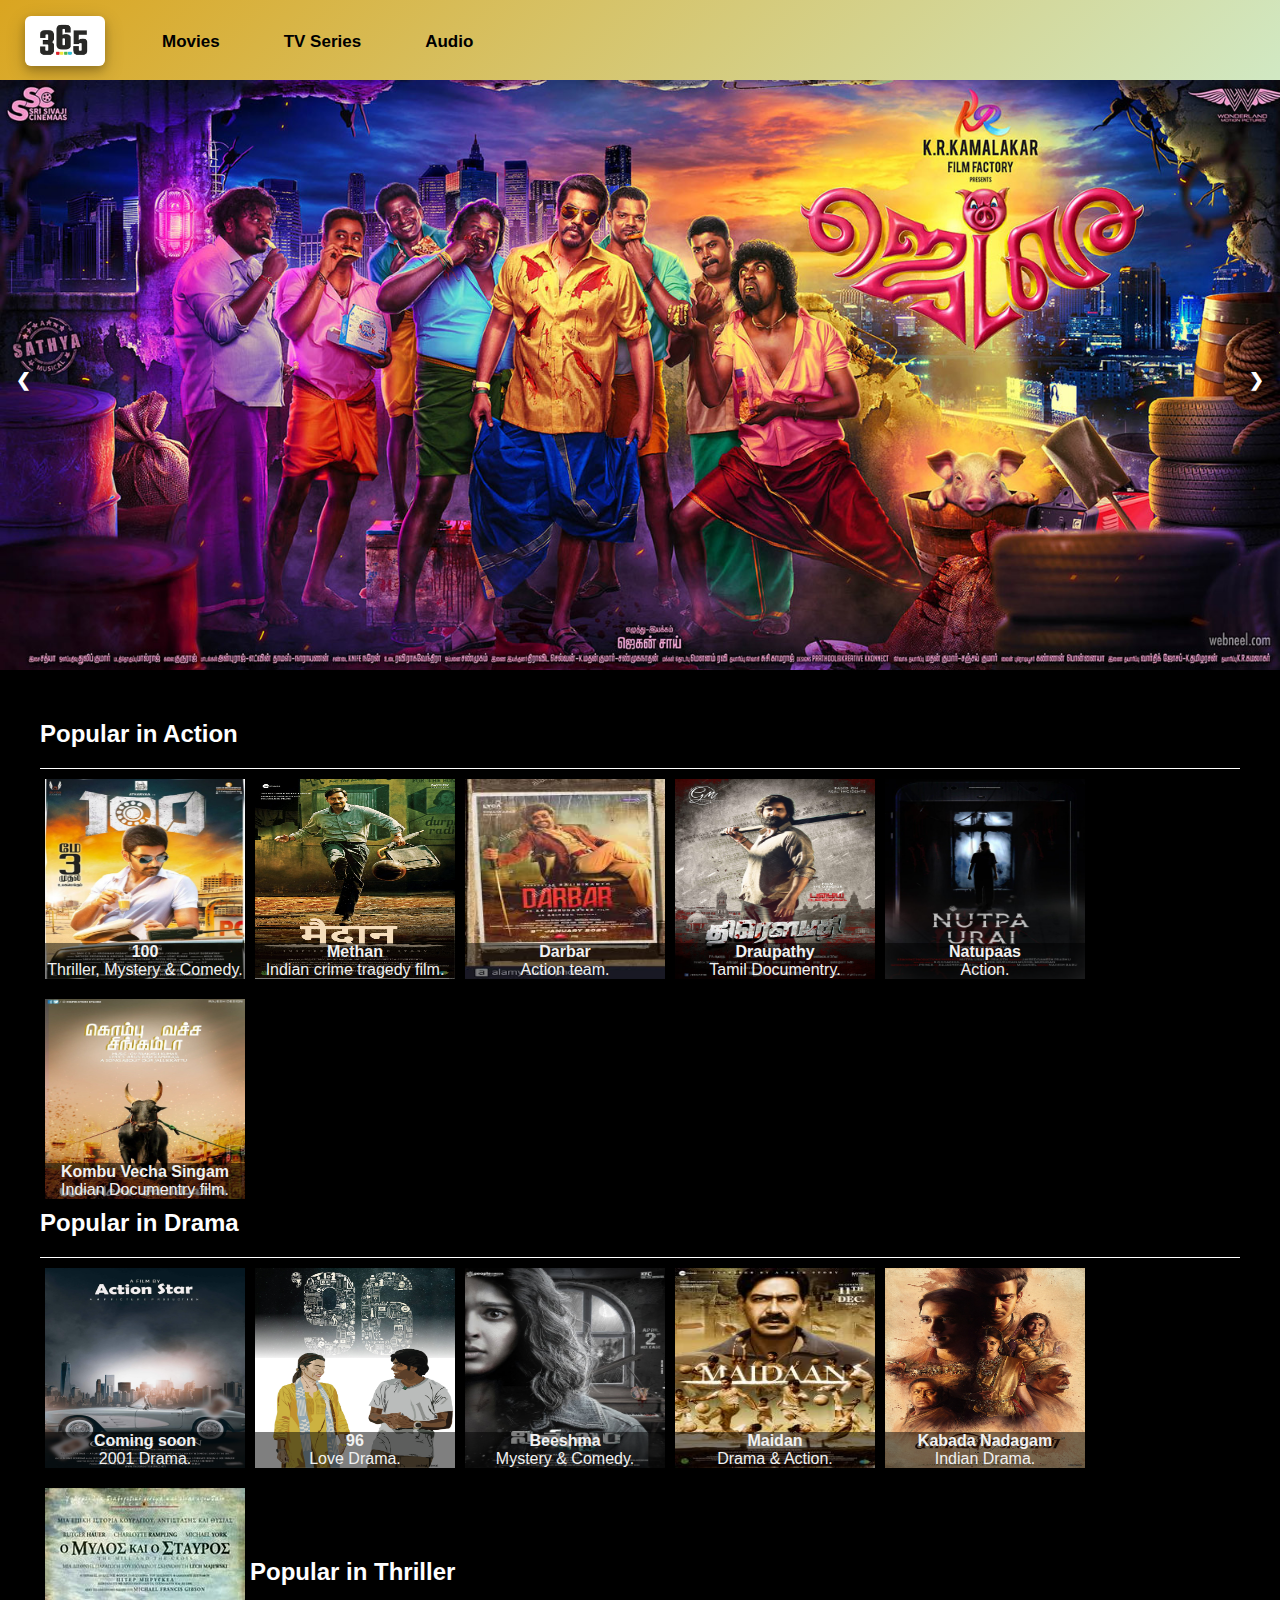
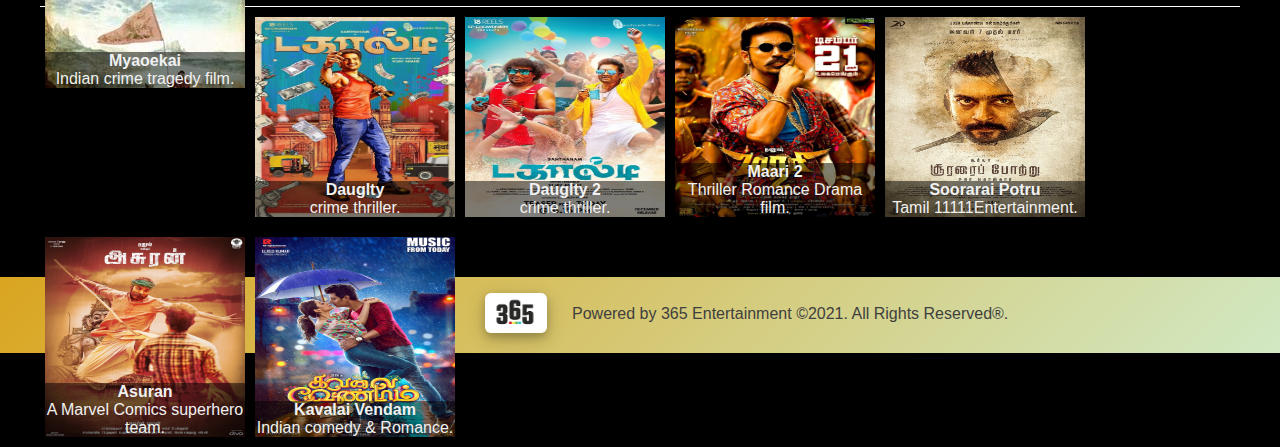
<file: index.html>
<html>

  <head><meta charset=utf-8">
    <title>365 Entertainment</title>
    <meta name="viewport" content="width=device-width, initial-scale=1">
    <link rel="icon" href="images/365ep.jpg" type="image/png" sizes="16x20">
    <link rel="stylesheet" type="text/css" href="365.css">

  </head>

  <body>

    <div class="container">

      <header>

        <div class="navigation">

          <a class="links" href=""><img class="logo" src="images/365.jpg" alt="365ep Entertainment Portal"/></a>
          <a class="links text" href="movies.html">Movies</a>
          <a class="links text" href="#tv_series">TV Series</a>
          <a class="links text" href="#audio">Audio</a>



        </div>

        <div class="bar"></div>

      </header>


      <div class="content">

        <div class="head-content">

          <div class="slideshow-container">
            <div class="slides">
              <img src="images/01.jpg" alt="hero carousel">
            </div>

            <div class="slides">
              <img src="images/02.jpg" alt="hero carousel">
            </div>

            <div class="slides">
              <img src="images/03.jpg" alt="hero carousel">
            </div>

            <div class="slides">
              <img src="images/04.jpg" alt="hero carousel">
            </div>

            <div class="slides">
              <img src="images/05.jpg" alt="hero carousel">
            </div>

            <a class="prev" onclick="plusSlides(-1, 0)">&#10094;</a>
            <a class="next" onclick="plusSlides(1, 0)">&#10095;</a>
          </div>

        </div>




        <div id="media-carousel-container">

          <div id="media-holder-action">
            <div class="popular-heading">
              <h2>Popular in Action</h2>
            </div>

            <div id="image-container-action">
              <div class="media-carousel">
                <img src="images/1.jpg" alt="hero carousel" width=200 height=200 />
                <div class="overlay"><b>100</b><br/>Thriller, Mystery & Comedy.</div>
              </div>
              <div class="media-carousel">
                <img src="images/2.jpg" alt="hero carousel" width=200 height=200 />
                <div class="overlay"><b>Methan</b><br/>Indian crime tragedy film.</div>
              </div>
              <div class="media-carousel">
                <img src="images/3.jpg" alt="hero carousel" width=200 height=200 />
                <div class="overlay"><b>Darbar</b><br/>Action team.</div>
              </div>
              <div class="media-carousel">
                <img src="images/4.jpg" alt="hero carousel" width=200 height=200 />
                <div class="overlay"><b>Draupathy</b><br/>Tamil Documentry.</div>
              </div>
              <div class="media-carousel">
                <img src="images/5.jpg" alt="hero carousel" width=200 height=200 />
                <div class="overlay"><b>Natupaas</b><br/>Action.</div>
              </div>
              <div class="media-carousel">
                <img src="images/6.jpg" alt="hero carousel" width=200 height=200 />
                <div class="overlay"><b>Kombu Vecha Singam</b><br/>Indian Documentry film.</div>
              </div>
            </div>
          </div>


          <div id="media-holder-drama">
            <div class="popular-heading">
              <h2>Popular in Drama</h2>
            </div>
            <div id="image-container-drama">
              <div class="media-carousel">
                <img src="images/7.jpg" alt="hero carousel" width=200 height=200 />
                <div class="overlay"><b>Coming soon</b><br/>2001 Drama.</div>
              </div>
              <div class="media-carousel">
                <img src="images/8.jpg" alt="hero carousel" width=200 height=200 />
                <div class="overlay"><b>96</b><br/>Love Drama.</div>
              </div>
              <div class="media-carousel">
                <img src="images/9.jpg" alt="hero carousel" width=200 height=200 />
                <div class="overlay"><b>Beeshma</b><br/>Mystery & Comedy.</div>
              </div>
              <div class="media-carousel">
                <img src="images/10.jpg" alt="hero carousel" width=200 height=200 />
                <div class="overlay"><b>Maidan</b><br/>Drama & Action.</div>
              </div>
              <div class="media-carousel">
                <img src="images/11.jpg" alt="hero carousel" width=200 height=200 />
                <div class="overlay"><b>Kabada Nadagam</b><br/>Indian Drama.</div>
              </div>
              <div class="media-carousel">
                <img src="images/12.jpg" alt="hero carousel" width=200 height=200 />
                <div class="overlay"><b>Myaoekai</b><br/>Indian crime tragedy film.</div>
              </div>
            </div>
          </div>

          <div id="media-holder-thriller">
            <div class="popular-heading">
              <h2>Popular in Thriller</h2>
            </div>
            <div id="image-container-scifi">
              <div class="media-carousel">
                <img src="images/13.jpg" alt="hero carousel" width=200 height=200 />
                <div class="overlay"><b>Dauglty</b><br/>crime thriller.</div>
              </div>
              <div class="media-carousel">
                <img src="images/14.jpg" alt="hero carousel" width=200 height=200 />
                <div class="overlay"><b>Dauglty 2</b><br/>crime thriller.</div>
              </div>
              <div class="media-carousel">
                <img src="images/15.jpg" alt="hero carousel" width=200 height=200 />
                <div class="overlay"><b>Maari 2</b><br/>Thriller Romance Drama film.</div>
              </div>
              <div class="media-carousel">
                <img src="images/16.jpg" alt="hero carousel" width=200 height=200 />
                <div class="overlay"><b>Soorarai Potru</b><br/>Tamil 11111Entertainment.</div>
              </div>
              <div class="media-carousel">
                <img src="images/17.jpg" alt="hero carousel" width=200 height=200 />
                <div class="overlay"><b>Asuran</b><br/>A Marvel Comics superhero team.</div>
              </div>
              <div class="media-carousel">
                <img src="images/18.jpg" alt="hero carousel" width=200 height=200 />
                <div class="overlay"><b>Kavalai Vendam</b><br/>Indian comedy & Romance.</div>
              </div>
            </div>
          </div>

        </div>

      </div>


      <footer>

        <div class="copyright">
          <a class="links" href="index.html"><img class="logo" src="images/365.jpg" alt="365ep Entertainment Portal"/></a>
          <div class="text">Powered by 365 Entertainment &#169;2021. All Rights Reserved&#174;.</div>
        </div>

      </footer>

    </div>


    <script type="text/javascript" src="js/main.js"></script>
    <script type="text/javascript">
      $(document).ready(function () {
          $("body").on("contextmenu",function(e){
              return false;
          });
      });
    </script>
  </body>

</html>
</file>
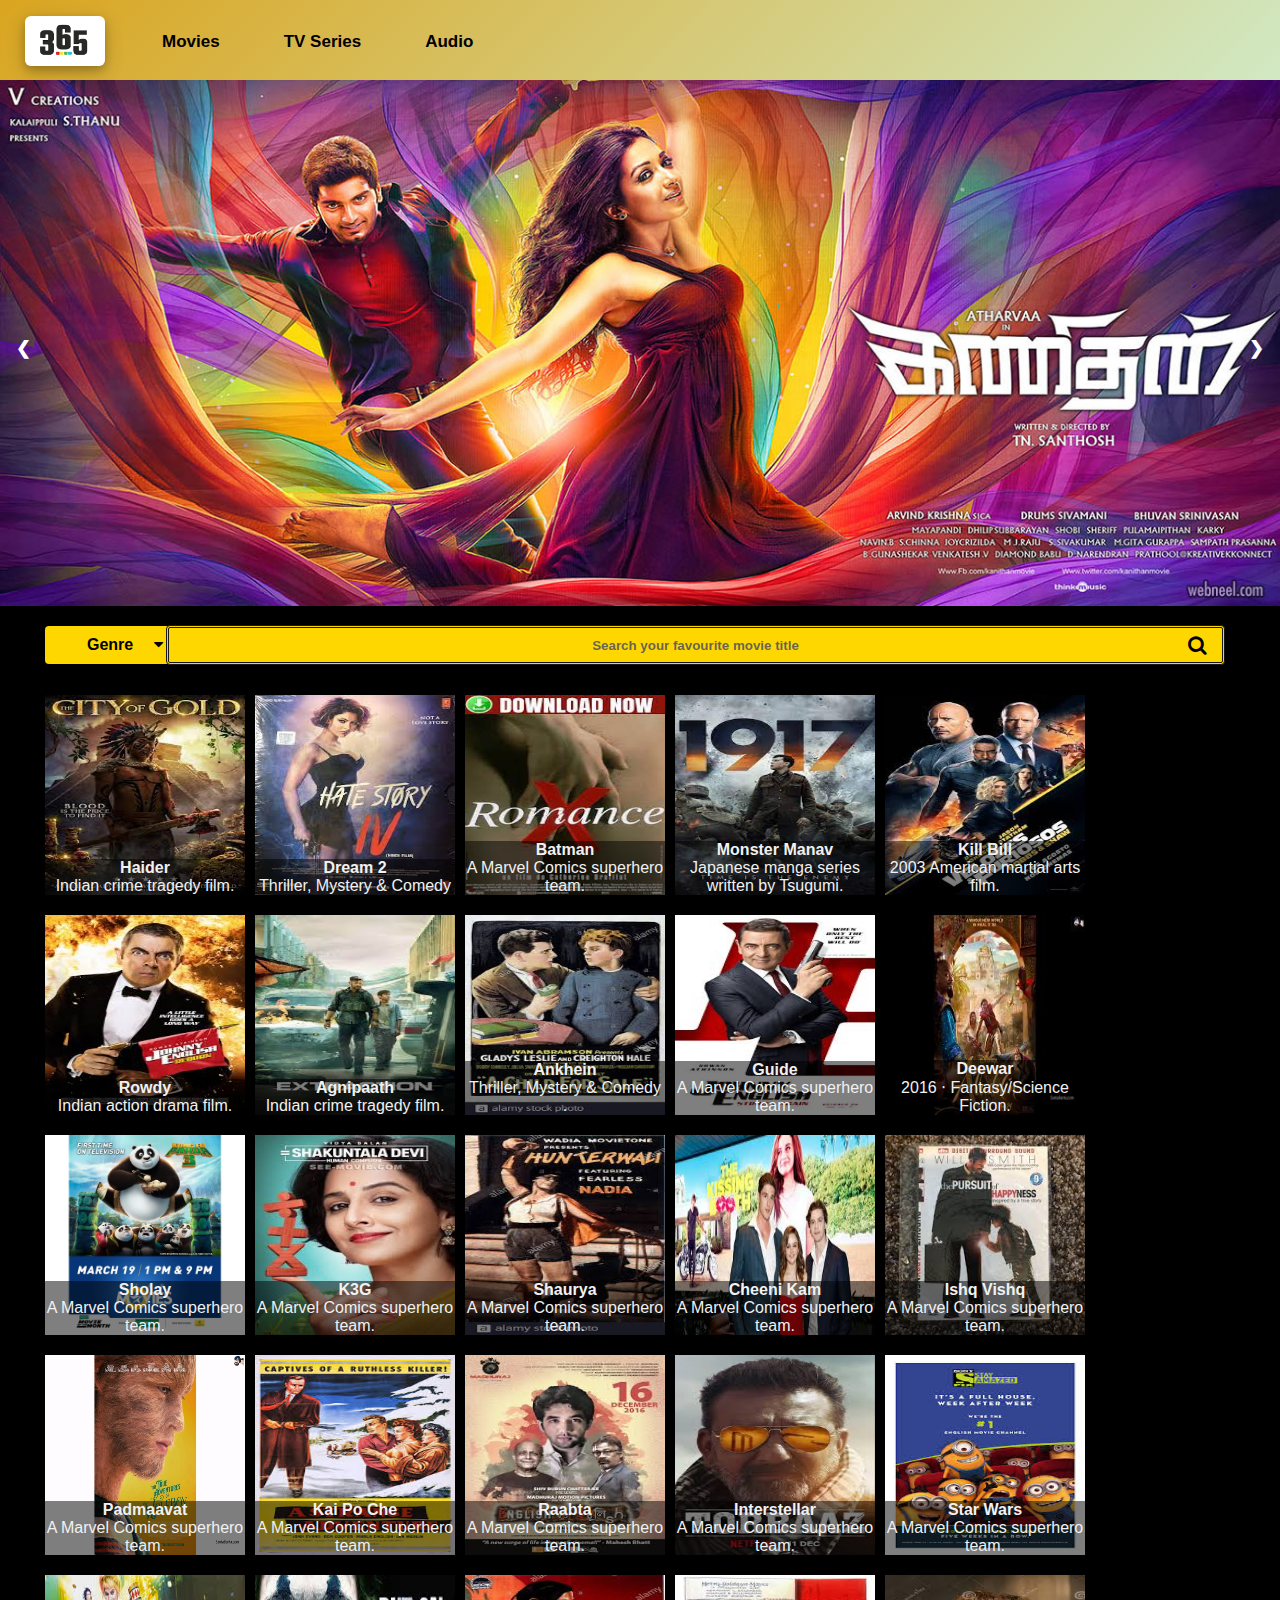
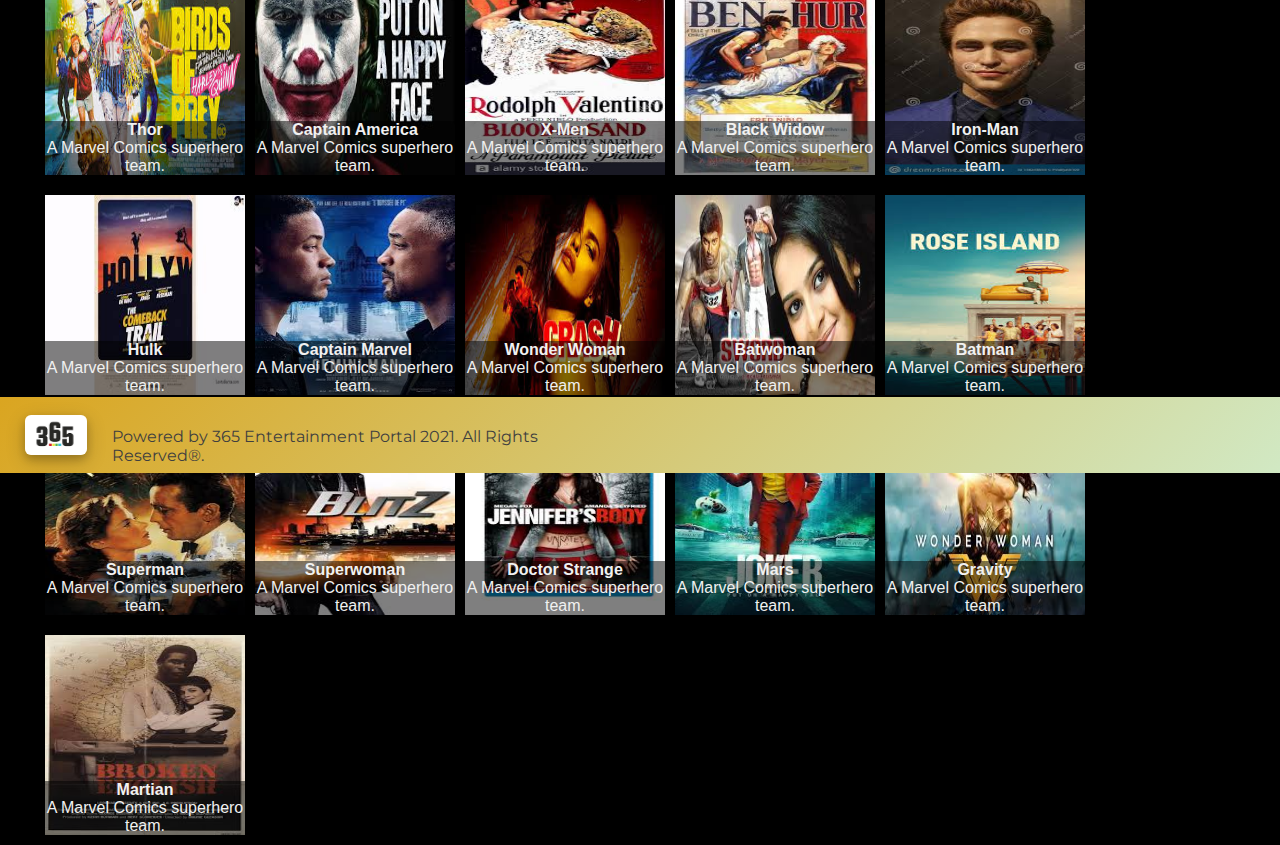
<file: movies.html>
<html>

  <head>
    <title>365 Entertainment Portal</title>
    <meta name="viewport" content="width=device-width, initial-scale=1">
    <link rel="icon" href="mov img/365ep.jpg" type="image/png" sizes="16x20">
    <link href='https://fonts.googleapis.com/css?family=Montserrat' rel='stylesheet'>
    <link rel="stylesheet" href="https://cdnjs.cloudflare.com/ajax/libs/font-awesome/4.7.0/css/font-awesome.min.css">
    <link rel="stylesheet" type="text/css" href="3651.css">


  </head>

  <body>

    <div class="container">

      <header>

        <div class="navigation">

          <a class="links" href="index.html"><img class="logo" src="mov img/365.jpg" alt="365 Entertainment Portal"/></a>
          <a class="links text" href="#">Movies</a>
          <a class="links text" href="#tv_series">TV Series</a>
          <a class="links text" href="#audio">Audio</a>


        </div>

        <div class="bar"></div>

      </header>

      <div class="content">

        <div class="head-content">

          <div class="slideshow-container">
            <div class="slides">
              <img src="mov img/02.jpg" alt="hero carousel">
            </div>

            <div class="slides">
              <img src="mov img/03.jpg" alt="hero carousel">
            </div>

            <div class="slides">
              <img src="mov img/01.jpg" alt="hero carousel">
            </div>

            <div class="slides">
              <img src="mov img/05.jpg" alt="hero carousel">
            </div>

            <div class="slides">
              <img src="mov img/01.jpg" alt="hero carousel">
            </div>

            <a class="prev" onclick="plusSlides(-1, 0)">&#10094;</a>
            <a class="next" onclick="plusSlides(1, 0)">&#10095;</a>
          </div>

        </div>


        <div class="dropdown">
          <button class="dropbtn"><span id="genreText">Genre</span><i class="fa fa-caret-down"></i></button>
          <div class="dropdown-content">
            <a onclick="getMediaPosters(this.text)">All</a>
            <a onclick="getMediaPosters(this.text)">Action</a>
            <a onclick="getMediaPosters(this.text)">Drama</a>
            <a onclick="getMediaPosters(this.text)">Thriller</a>
          </div>

        </div>


        <div class="search-container">
          <form onsubmit="javascript:return false;">
            <input type="text" class="input-medium search-query" placeholder="Search your favourite movie title" name="search" oninput="updateResults()">

            <div class="search-container-button">
              <button type="submit" onclick="updateResults()"><i class="fa fa-search"></i></button>
            </div>

          </form>
        </div>

        <div id="media-carousel-container">


          <div id="media-holder-action">

            <div id="image-container-action">
              <div class="movies-action">
                <div class="media-carousel-movies">
                  <img src="mov img/1.jpg" alt="media carousel" width=200 height=200 />
                  <div class="overlay"><b class="movie-title">Haider</b><br/>Indian crime tragedy film.</div>
                </div>
                <div class="media-carousel-movies">
                  <img src="mov img/2.jpg" alt="media carousel" width=200 height=200 />
                  <div class="overlay"><b class="movie-title">Dream 2</b><br/>Thriller, Mystery & Comedy </div>
                </div>
                <div class="media-carousel-movies">
                  <img src="mov img/3.jpg" alt="media carousel" width=200 height=200 />
                  <div class="overlay"><b class="movie-title">Batman</b><br/>A Marvel Comics superhero team.</div>
                </div>
                <div class="media-carousel-movies">
                  <img src="mov img/4.jpg" alt="media carousel" width=200 height=200 />
                  <div class="overlay"><b class="movie-title">Monster Manav</b><br/>Japanese manga series written by Tsugumi.</div>
                </div>
                <div class="media-carousel-movies">
                  <img src="mov img/5.jpg" alt="media carousel" width=200 height=200 />
                  <div class="overlay"><b class="movie-title">Kill Bill</b><br/>2003 American martial arts film.</div>
                </div>
                <div class="media-carousel-movies">
                  <img src="mov img/6.jpg" alt="media carousel" width=200 height=200 />
                  <div class="overlay"><b class="movie-title">Rowdy</b><br/>Indian action drama film.</div>
                </div>
              </div>

              <div class="movies-drama">
                <div class="media-carousel-movies">
                  <img src="mov img/7.jpg" alt="media carousel" width=200 height=200 />
                  <div class="overlay"><b class="movie-title">Agnipaath</b><br/>Indian crime tragedy film.</div>
                </div>
                <div class="media-carousel-movies">
                  <img src="mov img/8.jpg" alt="media carousel" width=200 height=200 />
                  <div class="overlay"><b class="movie-title">Ankhein</b><br/>Thriller, Mystery & Comedy .</div>
                </div>
                <div class="media-carousel-movies">
                  <img src="mov img/9.jpg" alt="media carousel" width=200 height=200 />
                  <div class="overlay"><b class="movie-title">Guide</b><br/>A Marvel Comics superhero team.</div>
                </div>
                <div class="media-carousel-movies">
                  <img src="mov img/10.jpg" alt="media carousel" width=200 height=200 />
                  <div class="overlay"><b class="movie-title">Deewar</b><br/>2016 ‧ Fantasy/Science Fiction.</div>
                </div>
                <div class="media-carousel-movies">
                  <img src="mov img/11.jpg" alt="media carousel" width=200 height=200 />
                  <div class="overlay"><b class="movie-title">Sholay</b><br/>A Marvel Comics superhero team.</div>
                </div>
                <div class="media-carousel-movies">
                  <img src="mov img/12.jpg" alt="media carousel" width=200 height=200 />
                  <div class="overlay"><b class="movie-title">K3G</b><br/>A Marvel Comics superhero team.</div>
                </div>
                <div class="media-carousel-movies">
                  <img src="mov img/13.jpg" alt="media carousel" width=200 height=200 />
                  <div class="overlay"><b class="movie-title">Shaurya</b><br/>A Marvel Comics superhero team.</div>
                </div>
                <div class="media-carousel-movies">
                  <img src="mov img/14.jpg" alt="media carousel" width=200 height=200 />
                  <div class="overlay"><b class="movie-title">Cheeni Kam</b><br/>A Marvel Comics superhero team.</div>
                </div>
                <div class="media-carousel-movies">
                  <img src="mov img/15.jpg" alt="media carousel" width=200 height=200 />
                  <div class="overlay"><b class="movie-title">Ishq Vishq</b><br/>A Marvel Comics superhero team.</div>
                </div>
                <div class="media-carousel-movies">
                  <img src="mov img/16.jpg" alt="media carousel" width=200 height=200 />
                  <div class="overlay"><b class="movie-title">Padmaavat</b><br/>A Marvel Comics superhero team.</div>
                </div>
                <div class="media-carousel-movies">
                  <img src="mov img/17.jpg" alt="media carousel" width=200 height=200 />
                  <div class="overlay"><b class="movie-title">Kai Po Che</b><br/>A Marvel Comics superhero team.</div>
                </div>
                <div class="media-carousel-movies">
                  <img src="mov img/18.jpg" alt="media carousel" width=200 height=200 />
                  <div class="overlay"><b class="movie-title">Raabta</b><br/>A Marvel Comics superhero team.</div>
                </div>
              </div>

              <div class="movies-scifi">
                <div class="media-carousel-movies">
                  <img src="mov img/19.jpg" alt="media carousel" width=200 height=200 />
                  <div class="overlay"><b class="movie-title">Interstellar</b><br/>A Marvel Comics superhero team.</div>
                </div>
                <div class="media-carousel-movies">
                  <img src="mov img/20.jpg" alt="media carousel" width=200 height=200 />
                  <div class="overlay"><b class="movie-title">Star Wars</b><br/>A Marvel Comics superhero team.</div>
                </div>
                <div class="media-carousel-movies">
                  <img src="mov img/21.jpg" alt="media carousel" width=200 height=200 />
                  <div class="overlay"><b class="movie-title">Thor</b><br/>A Marvel Comics superhero team.</div>
                </div>
                <div class="media-carousel-movies">
                  <img src="mov img/22.jpg" alt="media carousel" width=200 height=200 />
                  <div class="overlay"><b class="movie-title">Captain America</b><br/>A Marvel Comics superhero team.</div>
                </div>
                <div class="media-carousel-movies">
                  <img src="mov img/23.jpg" alt="media carousel" width=200 height=200 />
                  <div class="overlay"><b class="movie-title">X-Men</b><br/>A Marvel Comics superhero team.</div>
                </div>

                <div class="media-carousel-movies">
                  <img src="mov img/24.jpg" alt="media carousel" width=200 height=200 />
                  <div class="overlay"><b class="movie-title">Black Widow</b><br/>A Marvel Comics superhero team.</div>
                </div>
                <div class="media-carousel-movies">
                  <img src="mov img/25.jpg" alt="media carousel" width=200 height=200 />
                  <div class="overlay"><b class="movie-title">Iron-Man</b><br/>A Marvel Comics superhero team.</div>
                </div>
                <div class="media-carousel-movies">
                  <img src="mov img/26.jpg" alt="media carousel" width=200 height=200 />
                  <div class="overlay"><b class="movie-title">Hulk</b><br/>A Marvel Comics superhero team.</div>
                </div>
                <div class="media-carousel-movies">
                  <img src="mov img/27.jpg" alt="media carousel" width=200 height=200 />
                  <div class="overlay"><b class="movie-title">Captain Marvel</b><br/>A Marvel Comics superhero team.</div>
                </div>
                <div class="media-carousel-movies">
                  <img src="mov img/28.jpg" alt="media carousel" width=200 height=200 />
                  <div class="overlay"><b class="movie-title">Wonder Woman</b><br/>A Marvel Comics superhero team.</div>
                </div>
                <div class="media-carousel-movies">
                  <img src="mov img/29.jpg" alt="media carousel" width=200 height=200 />
                  <div class="overlay"><b class="movie-title">Batwoman</b><br/>A Marvel Comics superhero team.</div>
                </div>
                <div class="media-carousel-movies">
                  <img src="mov img/30.jpg" alt="media carousel" width=200 height=200 />
                  <div class="overlay"><b class="movie-title">Batman</b><br/>A Marvel Comics superhero team.</div>
                </div>
                <div class="media-carousel-movies">
                  <img src="mov img/31.jpg" alt="media carousel" width=200 height=200 />
                  <div class="overlay"><b class="movie-title">Superman</b><br/>A Marvel Comics superhero team.</div>
                </div>
                <div class="media-carousel-movies">
                  <img src="mov img/32.jpg" alt="media carousel" width=200 height=200 />
                  <div class="overlay"><b class="movie-title">Superwoman</b><br/>A Marvel Comics superhero team.</div>
                </div>
                <div class="media-carousel-movies">
                  <img src="mov img/33.jpg" alt="media carousel" width=200 height=200 />
                  <div class="overlay"><b class="movie-title">Doctor Strange</b><br/>A Marvel Comics superhero team.</div>
                </div>
                <div class="media-carousel-movies">
                  <img src="mov img/34.jpg" alt="media carousel" width=200 height=200 />
                  <div class="overlay"><b class="movie-title">Mars</b><br/>A Marvel Comics superhero team.</div>
                </div>
                <div class="media-carousel-movies">
                  <img src="mov img/35.jpg" alt="media carousel" width=200 height=200 />
                  <div class="overlay"><b class="movie-title">Gravity</b><br/>A Marvel Comics superhero team.</div>
                </div>
                <div class="media-carousel-movies">
                  <img src="mov img/36.jpg" alt="media carousel" width=200 height=200 />
                  <div class="overlay"><b class="movie-title">Martian</b><br/>A Marvel Comics superhero team.</div>
                </div>

              </div>
            </div>
          </div>


        </div>
      </div>

    </div>

    <footer>

      <div class="copyright">
        <a class="links" href="index.html"><img class="logo" src="mov img/365.jpg" alt="365 Entertainment Portal"/></a>
        <div class="text">Powered by 365 Entertainment Portal 2021. All Rights Reserved&#174;.</div>
      </div>

    </footer>





     <script>
        
        var movieTitle;    
        var currentGenre = "Genre";
        var slideIndex = [1,1];
                        showSlides(1, 0);
                
                        function plusSlides(n, no) {
                                showSlides(slideIndex[no] += n, no);
                        }
                
                        function showSlides(n, no) {                        
                                var x = document.getElementsByClassName("slides");

                                if (n > x.length) {slideIndex[no] = 1}    
                                
                                if (n < 1) {slideIndex[no] = x.length}
                                
                                for (var i = 0; i < x.length; i++) {
                                        x[i].style.display = "none";  
                                }
                                
                                x[slideIndex[no]-1].style.display = "block";  
                        }
        
        function showNoResultsText(totalcount){
                
                if(totalcount == 0){
                        document.getElementById("no-results").style.display="block";
                        console.log('totalcount in showNoResultsText' + totalcount);
                }
                else    {
                        document.getElementById("no-results").style.display="none";
                }
                
        }


                function updateResults() {
                var query = document.getElementsByClassName('search-query')[0].value.trim().toLowerCase(); 
                var counter = 0;                                                           

                if(currentGenre == 'All'|| currentGenre == 'Genre'){
                        movieTitle = document.getElementsByClassName('movie-title');
                }
                if(currentGenre == 'Action'){
                        movieTitle = document.getElementsByClassName('movies-action')[0].getElementsByClassName('movie-title');
                }
                if(currentGenre == 'Drama'){
                        movieTitle = document.getElementsByClassName('movies-drama')[0].getElementsByClassName('movie-title');                                
                }
                if(currentGenre == 'Sci-Fi'){
                        movieTitle = document.getElementsByClassName('movies-scifi')[0].getElementsByClassName('movie-title');                        
                }


                for(var name=0; name< movieTitle.length; name++){
                    var compareMovieTitles = movieTitle[name].innerHTML.toLowerCase();
                
                        if(compareMovieTitles.indexOf(query) === -1){
                                movieTitle[name].closest('div.media-carousel-movies').style.display="none";                                                        
                        }
                        else {
                                movieTitle[name].closest('div.media-carousel-movies').style.display="block";
                                counter++;
                        }                    
                }

                showNoResultsText(counter);                
        }

                /* When the user clicks on the button, toggle between hiding and showing the dropdown content */
                function toggleGenreList() {
                        document.getElementById("dropdown-content").classList.toggle("show");                        
                }

                // Close the dropdown if the user clicks outside of it
                window.onclick = function(e) {
                        
                        if (!e.target.matches('#dropbtn')) {                

                                var dropdownContent = document.getElementById("dropdown-content");
                        
                                if (dropdownContent.classList.contains('show')) {
                                        dropdownContent.classList.remove('show');
                                }
                        }
                }

                function getMediaPosters(selectedGenre){
                        var countMovies = 0; 
                        var mediaCarouselMovies;            
                        currentGenre = selectedGenre;                                              
                        document.getElementById("genreText").innerHTML = selectedGenre;

                        if(selectedGenre == 'All'){
                            document.getElementsByClassName('movies-action')[0].style.display="block";    
                            document.getElementsByClassName('movies-action')[0].style.display="block";
                            document.getElementsByClassName('movies-drama')[0].style.display="block";
                            document.getElementsByClassName('movies-scifi')[0].style.display="block";  
                            mediaCarouselMovies = document.getElementsByClassName("media-carousel-movies");                             
                        }
                        if(selectedGenre == 'Action'){
                            document.getElementsByClassName('movies-action')[0].style.display="block";
                            document.getElementsByClassName('movies-drama')[0].style.display="none";
                            document.getElementsByClassName('movies-scifi')[0].style.display="none";
                            mediaCarouselMovies = document.getElementsByClassName('movies-action')[0].getElementsByClassName("media-carousel-movies");                           
                        }
                        if(selectedGenre == 'Drama'){
                            document.getElementsByClassName('movies-action')[0].style.display="none";
                            document.getElementsByClassName('movies-drama')[0].style.display="block";                            
                            document.getElementsByClassName('movies-scifi')[0].style.display="none"; 
                            mediaCarouselMovies = document.getElementsByClassName('movies-drama')[0].getElementsByClassName("media-carousel-movies");                               
                        }
                        if(selectedGenre == 'Sci-Fi'){
                            document.getElementsByClassName('movies-action')[0].style.display="none";
                            document.getElementsByClassName('movies-drama')[0].style.display="none";
                            document.getElementsByClassName('movies-scifi')[0].style.display="block";
                            mediaCarouselMovies = document.getElementsByClassName('movies-scifi')[0].getElementsByClassName("media-carousel-movies");
                        }                        

                        
                                var mediaCarouselMoviesCount = mediaCarouselMovies.length;
                                
                                for(var count = 0; count<mediaCarouselMoviesCount; count++){
                                        if(mediaCarouselMovies[count].style.display == "block")
                                                countMovies++;
                                }
                                console.log(countMovies);                                
                        
                                showNoResultsText(countMovies);
                }
        
        </script>
    <script type="text/javascript" src="main.js"></script>
  </body>

</html>
</file>
<file: 365.css>
* {
  box-sizing: border-box;
}

body {
  font-family: 'Montserrat', sans-serif;
  font-size: 16px;
  margin: 0;
  background-color: white;
  min-height: 100%;
  display: grid;
  grid-template-rows: 1fr auto;
  background-color: black;
}

.container {
  position: relative;
  height: auto;
}

header {
  height: 80px;
}

header,
footer {
  background: linear-gradient(-45deg, rgb(223, 245, 253), rgb(255, 240, 107), rgb(206, 255, 250), rgb(218, 165, 32));
  background-size: 400% 400%;
  -webkit-animation: Gradient 20s ease infinite;
  -moz-animation: Gradient 20s ease infinite;
  animation: Gradient 20s ease infinite;
}

@-webkit-keyframes Gradient {
  0% {
    background-position: 0% 50%
  }
  50% {
    background-position: 100% 50%
  }
  100% {
    background-position: 0% 50%
  }
}

@-moz-keyframes Gradient {
  0% {
    background-position: 0% 50%
  }
  50% {
    background-position: 100% 50%
  }
  100% {
    background-position: 0% 50%
  }
}

@keyframes Gradient {
  0% {
    background-position: 0% 50%
  }
  50% {
    background-position: 100% 50%
  }
  100% {
    background-position: 0% 50%
  }
}

header .bar {
  width: fit-content;
  height: 80px;
  margin: -100px;
  background: rgb(255, 255, 255);
  opacity: 0.5;
}

.navigation {
  position: relative;
  padding-bottom: 16px;
  z-index: 2;
}

.navigation,
.copyright {
  overflow: hidden;
}

.navigation .logo {
  width: 80px;
  height: 50px;
  float: left;
  border-radius: 6px;
  box-shadow: 0 4px 8px 0 rgba(0, 0, 0, 0.2), 0 6px 20px 0 rgba(0, 0, 0, 0.19);
}

.navigation .links,
.copyright .links {
  display: block;
  font-size: 17px;
  color: rgb(0, 0, 0);
  text-decoration: none;
  text-align: center;
  margin: 16px 25px 0px 25px;
  float: left;
}

.navigation .text {
  margin: 32px;
  font-family: -apple-system, BlinkMacSystemFont, 'Segoe UI', Roboto, Oxygen, Ubuntu, Cantarell, 'Open Sans', 'Helvetica Neue', sans-serif;
  font-weight: bold
}


.navigation input[type=text],
.copyright input[type=text] {
  font-family: -apple-system, BlinkMacSystemFont, 'Segoe UI', Roboto, Oxygen, Ubuntu, Cantarell, 'Open Sans', 'Helvetica Neue', sans-serif;
  padding: 6px;
  margin-top: 8px;
  font-size: 16px;
  border: none;
  border-radius: 10px;
} 
.search-container {
  float: right;
  padding: 16px 0px 16px 16px;
  margin: 0px 25px 0px 25px;
}

.search-container button {
  float: right;
  padding: 6px 10px;
  margin-top: 8px;
  margin-right: 16px;
  background: none;
  font-size: 20px;
  border: none;
  cursor: pointer;
}

.search-container button {
  float: right;
  padding: 6px 10px;
  margin-top: 8px;
  margin-right: 16px;
  font-size: 20px;
  border: none;
  cursor: pointer;
}

.fa-search:before {
  color: rgb(0, 0, 0);
  border: none;
  outline: none;
}

.fa-search:active {
  border: none;
  outline: none;
  border: 0;
  outline: 0 !important;
}
.slides {
  display: none;
}

.slides img {
  vertical-align: middle;
  width: 100%;
  height: 526p;
}
.slideshow-container {
  max-width: 1350px;
  position: relative;
}
.prev,
.next {
  cursor: pointer;
  position: absolute;
  top: 50%;
  width: auto;
  padding: 16px;
  margin-top: -22px;
  color: white;
  font-weight: bold;
  font-size: 18px;
  transition: 0.6s ease;
  border-radius: 0 3px 3px 0;
  user-select: none;
}
.next {
  right: 0;
  border-radius: 3px 0 0 3px;
}
.prev:hover,
.next:hover {
  background-color: #f1f1f1;
  color: black;
}

.body-content {
  margin: 40px;
}

.dropdown-container {
  margin: 40px 0px;
}

.dropdown {
  position: relative;
  display: inline-block;
}

.dropdown #dropbtn {
  cursor: pointer;
  font-size: 16px;
  border: none;
  outline: none;
  padding: 5px 42px;
  margin: 20px 5px 5px 20px;
  width: 160px;
  background-color: #11121b;
  color: white;
  text-align: left;
}

.fa {
  float: right;
}

.navbar a:hover,
.dropdown:hover #dropbtn,
#dropbtn:focus {
  background-color: red;
}

#dropdown-content {
  display: none;
  position: absolute;
  background-color: #f9f9f9;
  min-width: 160px;
  box-shadow: 0px 8px 16px 0px rgba(0, 0, 0, 0.2);
  z-index: 1;
}

#dropdown-content a {
  float: none;
  color: black;
  padding: 12px 16px;
  text-decoration: none;
  display: block;
  text-align: left;
}

#dropdown-content a:hover {
  background-color: #ddd;
}

.show {
  display: block !important;
}

.hide {
  display: none !important;
}

#media-carousel-container {
  margin: 10px 40px 40px 40px;
}

#media-holder-action,
#media-holder-drama,
#media-holder-thriller- {
  clear: both;
}

.popular-heading {
  border-bottom: 1px solid white;
  margin-top: 50px;
}

#image-container-action,
#image-container-drama,
#image-container-scifi {
  height: 250px;
}

.media-carousel,
.media-carousel-movies {
  position: relative;
  width: 200px;
  height: 200px;
  margin: 10px 5px;
  float: left;
}

.overlay {
  position: absolute;
  bottom: 0;
  background: rgb(0, 0, 0);
  background: rgba(0, 0, 0, 0.5);
  color: #f1f1f1;
  width: 100%;
  text-align: center;
}

#no-results {
  display: none;
  text-align: center;
}

footer {
  height: 76px;
  width: 100%;
  grid-row-start: 2;
  grid-row-end: 3;
}

.copyright {
  position: relative;
  padding: 0px 0px 20px 0px;
  z-index: 2;
  margin-top: -20px;
}

.copyright .links {
  margin-left: 25px;
}

.copyright .text {
  margin-top: 28px;
  color: rgb(63, 63, 63);
}

.copyright .logo {
  width: 62px;
  height: 40px;
  float: left;
  border-radius: 6px;
  box-shadow: 0 4px 8px 0 rgba(0, 0, 0, 0.2), 0 6px 20px 0 rgba(0, 0, 0, 0.19);
}

form {
  float: right;
}

h2 {
  color: rgb(255, 255, 255);
}
</file>
<file: 3651.css>
* {
  box-sizing: border-box;
}

body {
  font-family: -apple-system, BlinkMacSystemFont, 'Segoe UI', Roboto, Oxygen, Ubuntu, Cantarell, 'Open Sans', 'Helvetica Neue', sans-serif;
  font-size: 16px;
  margin: 0;
  background-color: rgb(0, 0, 0);
}

.container {
  position: relative;
  height: auto;
}

header {
  height: 80px;
}

header,
footer {
  background: linear-gradient(-45deg, rgb(223, 245, 253), rgb(255, 240, 107), rgb(206, 255, 250), rgb(218, 165, 32));
  background-size: 400% 400%;
  -webkit-animation: Gradient 20s ease infinite;
  -moz-animation: Gradient 20s ease infinite;
  animation: Gradient 20s ease infinite;
}

@-webkit-keyframes Gradient {
  0% {
    background-position: 0% 50%
  }
  50% {
    background-position: 100% 50%
  }
  100% {
    background-position: 0% 50%
  }
}

@-moz-keyframes Gradient {
  0% {
    background-position: 0% 50%
  }
  50% {
    background-position: 100% 50%
  }
  100% {
    background-position: 0% 50%
  }
}

@keyframes Gradient {
  0% {
    background-position: 0% 50%
  }
  50% {
    background-position: 100% 50%
  }
  100% {
    background-position: 0% 50%
  }
}

header .bar {
  width: fit-content;
  height: 80px;
  margin: -100px;
  background: rgb(255, 255, 255);
  opacity: 0.5;
}

.navigation {
  position: relative;
  padding-bottom: 16px;
  z-index: 2;
  /* position: fixed; */
}

.navigation,
.copyright {
  overflow: hidden;
}

.navigation .logo {
  width: 80px;
  height: 50px;
  float: left;
  border-radius: 6px;
  box-shadow: 0 4px 8px 0 rgba(0, 0, 0, 0.2), 0 6px 20px 0 rgba(0, 0, 0, 0.19);
}

.navigation .links,
.copyright .links {
  display: block;
  font-size: 17px;
  color: rgb(0, 0, 0);
  text-decoration: none;
  text-align: center;
  margin: 16px 25px 0px 25px;
  float: left;
}

.navigation .text {
  margin: 32px;
  font-family: -apple-system, BlinkMacSystemFont, 'Segoe UI', Roboto, Oxygen, Ubuntu, Cantarell, 'Open Sans', 'Helvetica Neue', sans-serif;
  font-weight: bold
}

.navigation a.text:hover,
.copyright a.text:hover {
  color: #3f3f3f;
  border-bottom: none;
  opacity: 0.5;
}

.navigation a.active,
.copyright a:active {
  color: white;
  font-size: 20px;
}

/* .navigation input[type=text], .copyright input[type=text]{
  font-family: -apple-system, BlinkMacSystemFont, 'Segoe UI', Roboto, Oxygen, Ubuntu, Cantarell, 'Open Sans', 'Helvetica Neue', sans-serif;
  padding: 6px;
  margin-top: 0px;
  font-size: 16px;
  border: none;
  border-radius: 10px;
} */

//////////////////////////////////////////////////////////////////////////////////////////////////////////////////////////////////////////////////////// */
.search-container {
  float: right;
  padding: 16px 0px 16px 16px;
  margin: 0px 25px 0px 25px;
}

.search-container button {
  float: right;
  padding: 6px 10px;
  margin-top: 8px;
  margin-right: 16px;
  background: #b5bbfd;
  font-size: 20px;
  border: none;
  cursor: pointer;
}

.fa-search:before {
  color: rgb(0, 0, 0);
  border: none;
  outline: none;
}

.fa-search:active {
  border: none;
  outline: none;
  border: 0;
  outline: 0 !important;
}

.search-container-button button {
  float: right;
  padding: 6px 10px;
  margin-right: 25px;
  background: gold;
  font-size: 20px;
  border: none;
  cursor: pointer;
  right: 38px;
  margin-left: 0px;
  margin-top: -40px;
  margin-bottom: 0px;
  position: absolute;
  font-weight: bolder;
}

.search-container-button button {
  border: 0px;
  border-radius: 0px;
  outline: none !important;
}

/* //////////////////////////////////////////////////////////////////////////////////////////////////////////////////////////////////////////////////////// */

.slides {
  display: none;
}

.slides img {
  vertical-align: middle;
  width: 100%;
  height: 526px;
}

/* Slideshow container */

.slideshow-container {
  max-width: 1350px;
  position: relative;
}

/* Next & previous buttons */

.prev,
.next {
  cursor: pointer;
  position: absolute;
  top: 50%;
  width: auto;
  padding: 16px;
  margin-top: -22px;
  color: white;
  font-weight: bold;
  font-size: 18px;
  transition: 0.6s ease;
  border-radius: 0 3px 3px 0;
  user-select: none;
}

/* Position the "next button" to the right */

.next {
  right: 0;
  border-radius: 3px 0 0 3px;
}

/* On hover, add a grey background color */

.prev:hover,
.next:hover {
  background-color: #f1f1f1;
  color: black;
}

.body-content {
  margin: 40px;
}

.dropdown-container {
  margin: 40px 0px;
}

.dropdown {
  position: relative;
  display: inline-block;
}

.dropdown .dropbtn {
  cursor: pointer;
  font-size: 16px;
  border: none;
  outline: none;
  padding: 5px 42px;
  margin: 20px 5px 5px 45px;
  width: 160px;
  height: 38px;
  background-color: gold;
  font-weight: bolder;
  text-align: left;
  font-family: -apple-system, BlinkMacSystemFont, 'Segoe UI', Roboto, Oxygen, Ubuntu, Cantarell, 'Open Sans', 'Helvetica Neue', sans-serif;
  border-radius: 4px;
}

.fa {
  float: right;
}

.navbar a:hover,
.dropdown:hover #dropbtn,
.dropbtn:focus {
  background-color: rgba(255, 217, 0, 0.856);
}

.dropdown-content {
  display: none;
  position: absolute;
  background-color: #f9f9f9;
  min-width: 160px;
  box-shadow: 0px 8px 16px 0px rgba(0, 0, 0, 0.2);
  z-index: 1;
  left: 45px;
  background-color: rgb(255, 217, 0)
}

.dropdown-content a {
  float: none;
  color: black;
  padding: 12px 16px;
  text-decoration: none;
  display: block;
  text-align: left;
  font-family: -apple-system, BlinkMacSystemFont, 'Segoe UI', Roboto, Oxygen, Ubuntu, Cantarell, 'Open Sans', 'Helvetica Neue', sans-serif;
  border-radius: 2px;
  font-weight: bolder;
  font-size: 14px;
}

.dropdown-content a:hover {
  background-color: #ddd;
}

.show {
  display: block !important;
}

.hide {
  display: none !important;
}

#media-carousel-container {
  margin: 10px 40px 40px 40px;
}

#media-holder-action,
#media-holder-drama,
#media-holder-scifi {
  clear: both;
}

.popular-heading {
  border-bottom: 1px solid #11121b;
}

#image-container-action,
#image-container-drama,
#image-container-scifi {
  height: 250px;
}

.media-carousel,
.media-carousel-movies {
  position: relative;
  width: 200px;
  height: 200px;
  margin: 10px 5px;
  float: left;
}

.overlay {
  position: absolute;
  bottom: 0;
  background: rgb(0, 0, 0);
  /* Fallback color */
  background: rgba(0, 0, 0, 0.5);
  /* Black background with 0.5 opacity */
  color: #f1f1f1;
  width: 100%;
  text-align: center;
}

#no-results {
  display: none;
  text-align: center;
  color: white;
  font-family: -apple-system, BlinkMacSystemFont, 'Segoe UI', Roboto, Oxygen, Ubuntu, Cantarell, 'Open Sans', 'Helvetica Neue', sans-serif;
  font-weight: bolder;
  font-size: 25px;
  margin-top: -160px;
}

footer {
  position: relative;
  margin-top: 83% !important;
  height: 76px;
}

.copyright {
  position: absolute;
  padding: 2px 0px 20px 0px;
  z-index: 2;
  width: 622px;
}

.copyright .links {
  margin-left: 25px;
}

.copyright .text {
  margin-top: 28px;
  color: rgb(63, 63, 63);
  font-family: 'Montserrat', sans-serif;
}

.copyright .logo {
  width: 62px;
  height: 40px;
  float: left;
  border-radius: 6px;
  box-shadow: 0 4px 8px 0 rgba(0, 0, 0, 0.2), 0 6px 20px 0 rgba(0, 0, 0, 0.19);
}

form {
  float: right;
}

input.input-medium.search-query {
  margin-top: -44px;
  height: 40px;
  margin-right: 55px;
  ;
  border: rgb(24, 23, 21);
  border-radius: 4px;
  border-style: double;
  width: 1059px;
  position: relative;
  background-color: gold;
  font-family: -apple-system, BlinkMacSystemFont, 'Segoe UI', Roboto, Oxygen, Ubuntu, Cantarell, 'Open Sans', 'Helvetica Neue', sans-serif;
  text-align: center;
}

::placeholder {
  /* Chrome, Firefox, Opera, Safari 10.1+ */
  color: rgba(90, 89, 89, 0.904);
  font-weight: bolder;
  font-family: -apple-system, BlinkMacSystemFont, 'Segoe UI', Roboto, Oxygen, Ubuntu, Cantarell, 'Open Sans', 'Helvetica Neue', sans-serif;
}


.dropdown {
  position: relative;
  display: inline-block;
}

.dropdown-content {
  display: none;
  position: absolute;
  background-color: #f1f1f1 !important;
  min-width: 160px;
  box-shadow: 0px 8px 16px 0px rgba(0,0,0,0.2);
  z-index: 1;
}

.dropdown-content a {
  color: black;
  padding: 12px 16px;
  text-decoration: none;
  display: block;
}
.dropdown-content a:hover{
     background-color: gold;
}

.dropdown:hover .dropdown-content {display: block;}
</file>
